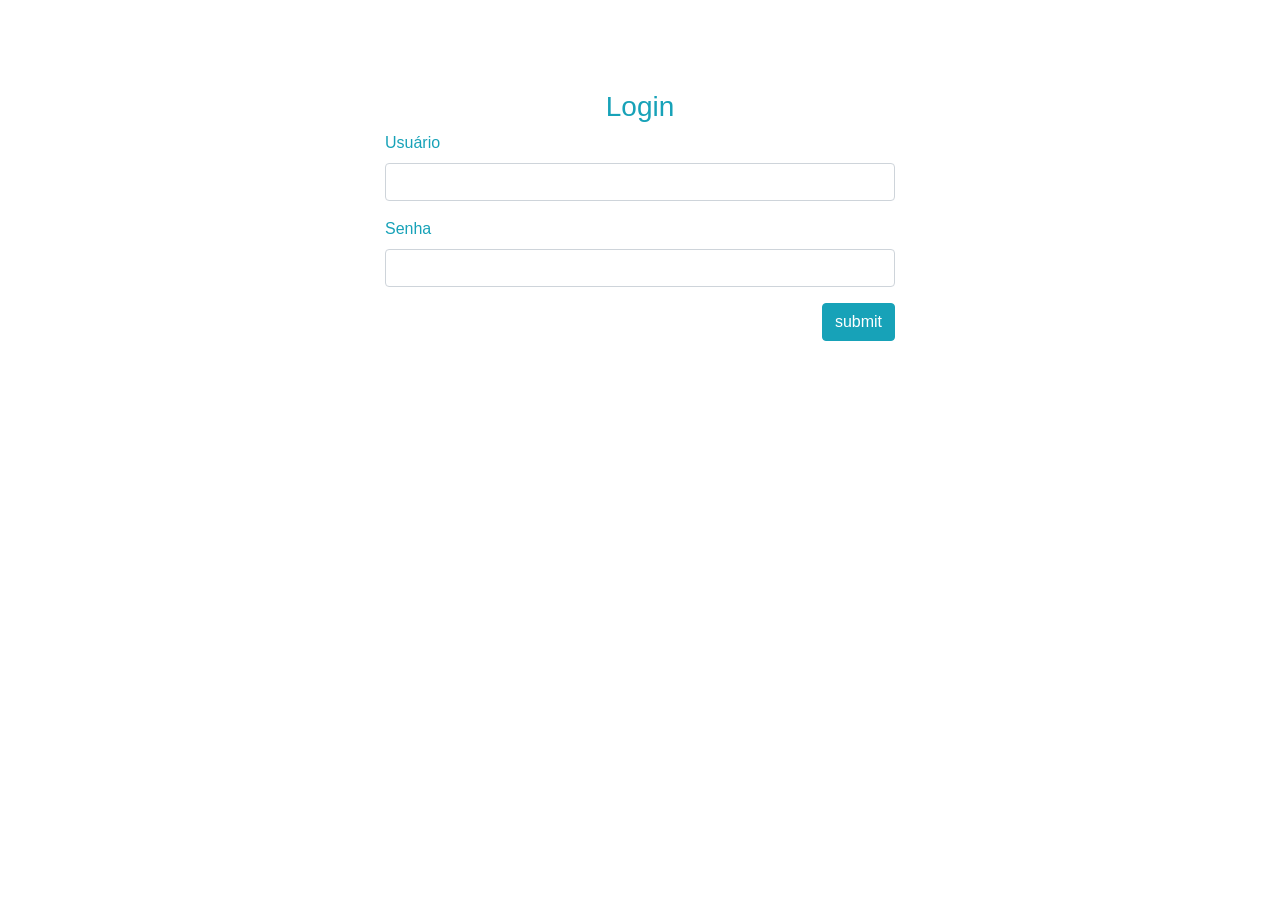
<file: Material de Apoio E3/index.html>
<!DOCTYPE html>
<html lang="en">

<head>
    <meta charset="UTF-8">
    <meta name="viewport" content="width=device-width, initial-scale=1.0">
    <title>Minha aplicação</title>
    <link rel="stylesheet" href="https://maxcdn.bootstrapcdn.com/bootstrap/4.0.0/css/bootstrap.min.css"
        integrity="sha384-Gn5384xqQ1aoWXA+058RXPxPg6fy4IWvTNh0E263XmFcJlSAwiGgFAW/dAiS6JXm" crossorigin="anonymous">
    <script src="login.js"></script>
    <script>
        // Verifica se o usuário já esta logado e se negativo, redireciona para tela de login        
        if (!usuarioCorrente.login) {
            window.location.href = LOGIN_URL;
        }

        function exibeUsuarios() {
            // Popula a tabela com os registros do banco de dados
            let listaUsuarios = '';
            for (i = 0; i < db_usuarios.usuarios.length; i++) {
                let usuario = db_usuarios.usuarios[i];
                listaUsuarios += `<tr><td scope="row">${usuario.nome}</td><td>${usuario.login}</td><td>${usuario.email}</td></tr>`;
            }

            // Substitui as linhas do corpo da tabela
            document.getElementById("table-usuarios").innerHTML = listaUsuarios

        }

        function initPage() {

            // Associa a função de logout ao botão
            document.getElementById('btn_logout').addEventListener('click', logoutUser);

            // Informa o nome do usuário logado
            document.getElementById('nomeUsuario').innerHTML = usuarioCorrente.nome;

            // Lista os usuários 
            exibeUsuarios();
        }

        // Associa ao evento de carga da página a função para verificar se o usuário está logado
        window.addEventListener('load', initPage);
    </script>

</head>

<body>
    <h1>Olá <span id="nomeUsuario">, seja bem-vindo!</span></h1>
    <button id="btn_logout">Efetuar Logout</button>

    <div class="container">
        <div class="row">
            <div class="col-sm-12">
                <table id="grid-usuarios" class="table table-striped">
                    <thead>
                        <tr>
                            <th scope="col">Nome</th>
                            <th scope="col">login</th>
                            <th scope="col">E-mail</th>
                        </tr>
                    </thead>
                    <tbody id="table-usuarios">
                        <tr>
                            <td></td>
                            <td></td>
                            <td></td>
                        </tr>
                    </tbody>
                </table>
            </div>
        </div>
    </div>

    <script src="https://code.jquery.com/jquery-3.2.1.slim.min.js"
        integrity="sha384-KJ3o2DKtIkvYIK3UENzmM7KCkRr/rE9/Qpg6aAZGJwFDMVNA/GpGFF93hXpG5KkN"
        crossorigin="anonymous"></script>
    <script src="https://cdnjs.cloudflare.com/ajax/libs/popper.js/1.12.9/umd/popper.min.js"
        integrity="sha384-ApNbgh9B+Y1QKtv3Rn7W3mgPxhU9K/ScQsAP7hUibX39j7fakFPskvXusvfa0b4Q"
        crossorigin="anonymous"></script>
    <script src="https://maxcdn.bootstrapcdn.com/bootstrap/4.0.0/js/bootstrap.min.js"
        integrity="sha384-JZR6Spejh4U02d8jOt6vLEHfe/JQGiRRSQQxSfFWpi1MquVdAyjUar5+76PVCmYl"
        crossorigin="anonymous"></script>
</body>

</html>
</file>
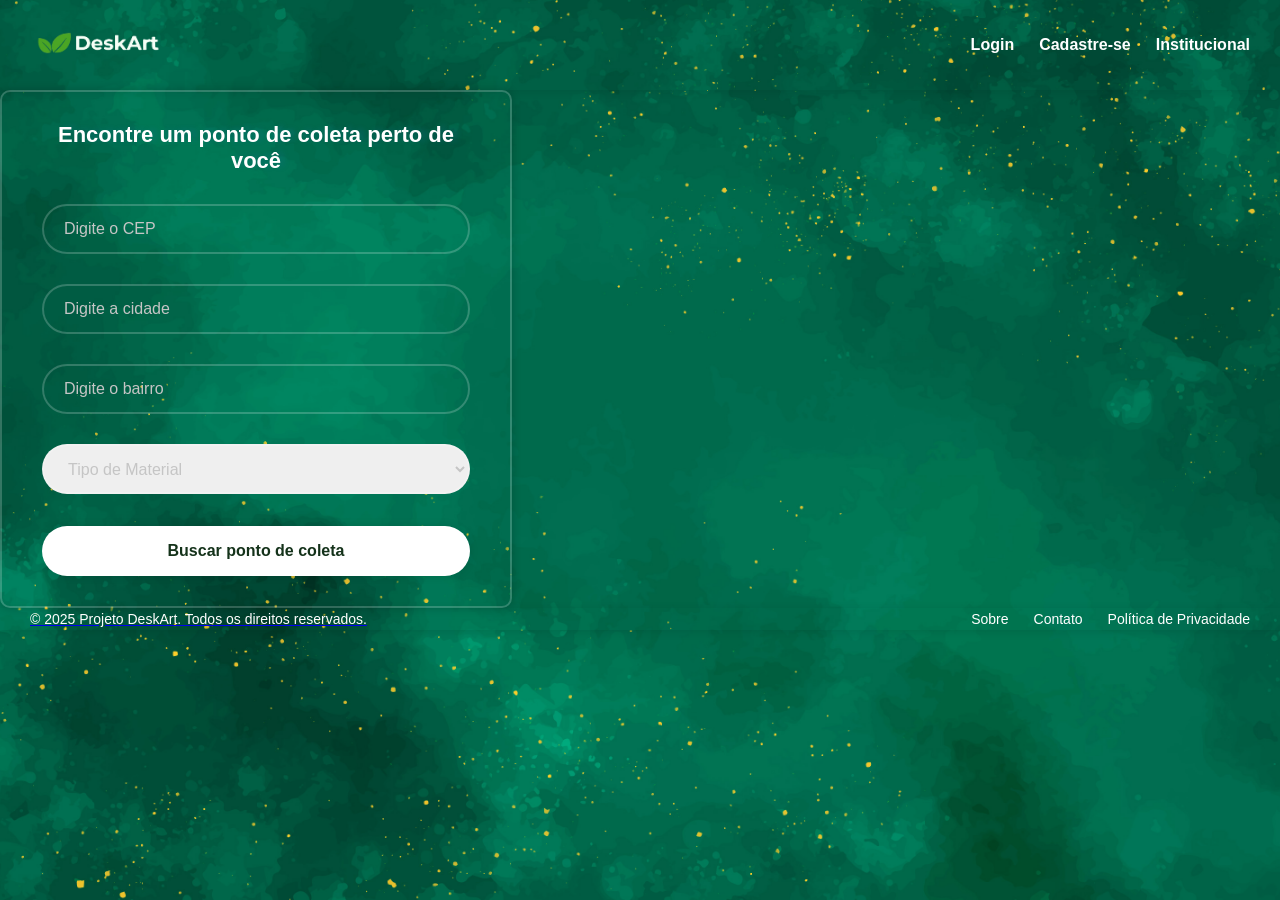
<file: site-exemplo/index.html>
<!DOCTYPE html>
<html lang="pt-br">

<head>
    <meta charset="UTF-8">
    <meta name="viewport" content="width=device-width, initial-scale=1.0">
    <link rel="stylesheet" href="style-index.css">
    <link rel="stylesheet" href="style-nav.css">
    <link rel="stylesheet" href="style-footer.css">
    <title>Página Principal</title>
</head>

<body>
    <header>
        <nav class="navbar">
            <!-- Logomarca clicável -->
            <a href="index.html" class="logo">
                <img src="imagens/logo_sem_fundo.png" alt="Logomarca Projeto DeskArt">
            </a>

            <!-- Links de navegação -->
            <ul class="nav-links">
                <li><a href="login.html">Login</a></li>
                <li><a href="cadastro.html">Cadastre-se</a></li>
                <li><a href="institucional.html">Institucional</a></li>
            </ul>
        </nav>
    </header>

    <main>
        <section class="busca">
            <h2>Encontre um ponto de coleta perto de você</h2>

            <form action="#" method="get">
                <div class="input-cep">
                    <input type="text" id="cep" name="cep" placeholder="Digite o CEP">
                </div>
                <div class="input-cidade">
                    <input type="text" id="cidade" name="cidade" placeholder="Digite a cidade">
                </div>
                <div class="input-bairro">
                    <input type="text" id="bairro" name="bairro" placeholder="Digite o bairro">
                </div>
                <div class="input-material">
                    <select id="material" name="material">
                        <option value="default">Tipo de Material</option>
                        <option value="papel">Papel</option>
                        <option value="plastico">Plástico</option>
                        <option value="vidro">Vidro</option>
                        <option value="metal">Metal</option>
                        <option value="madeira">Madeira</option>
                        <option value="moveis">Móveis</option>
                        <option value="oleo">Óleo de Cozinha</option>
                        <option value="construcao">Resíduos de Construção</option>
                        <option value="eletronico">Eletrônico</option>
                    </select>
                </div>
                <button type="submit" class="buscar"><a href="pagina_em_desenvolvimento.html">Buscar ponto de
                        coleta</button>
            </form>
        </section>

    </main>

    <!-- ================== RODAPÉ ================== -->
    <footer>
        <div class="footerbar">
            <p>© 2025 Projeto DeskArt. Todos os direitos reservados.</p>
            <ul class="footer-links">
                <li><a href="pagina_em_desenvolvimento.html">Sobre</a></li>
                <li><a href="pagina_em_desenvolvimento.html">Contato</a></li>
                <li><a href="pagina_em_desenvolvimento.html">Política de Privacidade</a></li>
            </ul>
        </div>
    </footer>

</body>

</html>
</file>
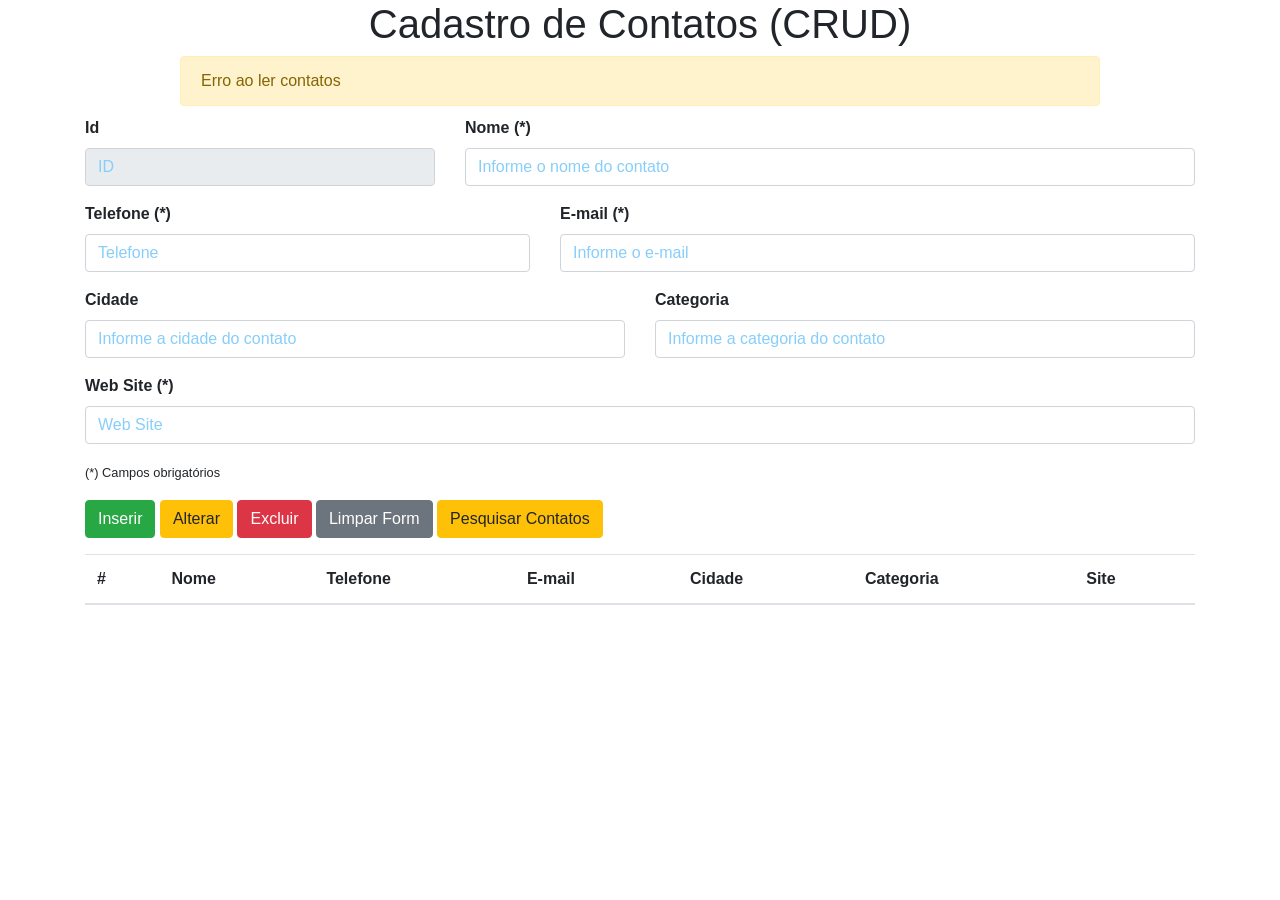
<file: Material de Apoio E3/pgna-cadastro-cliente/index.html>
<!DOCTYPE html>
<html lang="en">

<head>
    <meta charset="UTF-8">
    <meta name="viewport" content="width=device-width, initial-scale=1.0">
    <meta http-equiv="X-UA-Compatible" content="ie=edge">
    <title>Cadastro de Contatos</title>
    <link rel="stylesheet" href="https://stackpath.bootstrapcdn.com/bootstrap/4.1.0/css/bootstrap.min.css">
    <link rel="stylesheet" href="style.css">
</head>

<body onload="init()">
    <h1>Cadastro de Contatos (CRUD)</h1>

    <div class="container">
        <div class="row">
            <div id="msg" class="col-sm-10 offset-sm-1 ">
                <!--<div class="alert alert-warning">Contato não encontrado.</div>-->
            </div>
        </div>

        <form id="form-contato">
            <div class="form-group row">
                <div class="col-sm-4">
                    <label for="inputId">Id</label>
                    <input type="text" class="form-control" id="inputId" placeholder="ID" disabled>
                </div>
                <div class="col-sm-8">
                    <label for="inputNome">Nome (*)</label>
                    <input type="text" class="form-control" id="inputNome" required placeholder="Informe o nome do contato">
                </div>
            </div>
            <div class="form-group row">
                <div class="col-sm-5">
                    <label for="inputTelefone">Telefone (*)</label>
                    <input type="text" class="form-control" id="inputTelefone" required placeholder="Telefone">
                </div>
                <div class="col-sm-7">
                    <label for="inputEmail">E-mail (*)</label>
                    <input type="email" class="form-control" id="inputEmail" required placeholder="Informe o e-mail">
                </div>
            </div>
            <div class="form-group row">
                <div class="col-sm-6">
                    <label for="inputCidade">Cidade</label>
                    <input type="text" class="form-control" id="inputCidade" placeholder="Informe a cidade do contato" >
                </div>
                <div class="col-sm-6">
                    <label for="inputCategoria">Categoria</label>
                    <input type="text" class="form-control" id="inputCategoria" required placeholder="Informe a categoria do contato">
                </div>
            </div>
            <div class="form-group row">    
                <div class="col-sm-12">
                    <label for="inputSite">Web Site (*)</label>
                    <input type="text" class="form-control" id="inputSite" required placeholder="Web Site">
                </div>
            </div>
            <div class="form-group row">
                <div class="col-sm-4">
                    <small>(*) Campos obrigatórios</small>
                </div>
            </div>
            <div class="form-group row">
                <div class="col-sm-12">
                    <input type="button" class="btn btn-success" id="btnInsert" value="Inserir">
                    <input type="button" class="btn btn-warning" id="btnUpdate" value="Alterar">
                    <input type="button" class="btn btn-danger" id="btnDelete" value="Excluir">
                    <input type="button" class="btn btn-secondary" id="btnClear" value="Limpar Form">
                    <a href="lista_contatos.html"><input type="button" class="btn btn-warning" id="btnClear" value="Pesquisar Contatos"></a>
                </div>
            </div>
        </form>

        <div class="row">
            <div class="col-sm-12">
                <table id="grid-contatos" class="table table-striped">
                    <thead>
                        <tr>
                            <th scope="col">#</th>
                            <th scope="col">Nome</th>
                            <th scope="col">Telefone</th>
                            <th scope="col">E-mail</th>
                            <th scope="col">Cidade</th>
                            <th scope="col">Categoria</th>
                            <th scope="col">Site</th>
                        </tr>
                    </thead>
                    <tbody id="table-contatos">
                        <tr>
                            <td scope="row">1</td>
                            <td></td>
                            <td></td>
                            <td></td>
                            <td></td>
                            <td></td>
                            <td></td>
                        </tr>
                    </tbody>
                </table>
            </div>
        </div>
    </div>

    <script src="app.js"></script>
    <script>
        function exibeContatos() {
            tableContatos = document.getElementById("table-contatos");

            // Remove todas as linhas do corpo da tabela
            tableContatos.innerHTML = "";

            readContato (dados => {
                // Popula a tabela com os registros do banco de dados
                for (i = 0; i < dados.length; i++) {
                    let contato = dados[i];    
                    tableContatos.innerHTML += `<tr><td scope="row">${contato.id}</td>
                                                    <td>${contato.nome}</td>
                                                    <td>${contato.telefone}</td>
                                                    <td>${contato.email}</td>
                                                    <td>${contato.cidade}</td>
                                                    <td>${contato.categoria}</td>
                                                    <td>${contato.website}</td>
                                                </tr>`;
                }
            })
        }

        function init() {
            // Define uma variável para o formulário de contato
            formContato = document.getElementById("form-contato");

            // Adiciona funções para tratar os eventos 
            btnInsert = document.getElementById("btnInsert");
            btnInsert.addEventListener ('click', function () {
                // Verifica se o formulário está preenchido corretamente
                if (!formContato.checkValidity()) {
                    displayMessage("Preencha o formulário corretamente.");
                    return;
                }

                // Obtem os valores dos campos do formulário
                let campoNome = document.getElementById ('inputNome').value;
                let campoTelefone = document.getElementById ('inputTelefone').value;
                let campoEmail = document.getElementById ('inputEmail').value;
                let campoCidade = document.getElementById ('inputCidade').value;
                let campoCategoria = document.getElementById ('inputCategoria').value;
                let campoSite = document.getElementById ('inputSite').value;

                // Cria um objeto com os dados do contato
                let contato = { nome: campoNome, 
                    telefone: campoTelefone, 
                    email: campoEmail, 
                    cidade: campoCidade, 
                    categoria: campoCategoria,
                    website: campoSite };

                // Cria o contato no banco de dados
                createContato(contato, exibeContatos);

                // Limpa o formulario
                formContato.reset()
            });

            // Trata o click do botão Alterar
            btnUpdate = document.getElementById("btnUpdate");
            btnUpdate.addEventListener ('click', function () {
                // Obtem os valores dos campos do formulário
                let campoId = document.getElementById("inputId").value;
                if (campoId == "") {
                    displayMessage("Selecione antes um contato para ser alterado.");
                    return;
                }

                // Obtem os valores dos campos do formulário
                let campoNome = document.getElementById('inputNome').value;
                let campoTelefone = document.getElementById('inputTelefone').value;
                let campoEmail = document.getElementById('inputEmail').value;
                let campoCidade = document.getElementById('inputCidade').value;
                let campoCategoria = document.getElementById('inputCategoria').value;
                let campoSite = document.getElementById('inputSite').value;
                
                // Cria um objeto com os dados do contato
                let contato = { nome: campoNome, 
                    telefone: campoTelefone, 
                    email: campoEmail, 
                    cidade: campoCidade, 
                    categoria: campoCategoria,
                    website: campoSite };

                // Altera o contato no banco de dados
                updateContato(parseInt(campoId), contato, exibeContatos);

                // Limpa o formulario
                formContato.reset()
            });

            // Trata o click do botão Excluir
            btnDelete = document.getElementById('btnDelete');
            btnDelete.addEventListener ('click', function () {
                let campoId = document.getElementById('inputId').value;
                if (campoId == "") {
                    displayMessage("Selecione um contato a ser excluído.");
                    return;
                }

                // Exclui o contato no banco de dados
                deleteContato(parseInt(campoId), exibeContatos);

                // Limpa o formulario
                formContato.reset()
            });

            // Trata o click do botão Listar Contatos
            btnClear = document.getElementById('btnClear');
            btnClear.addEventListener ('click', function () {                
                formContato.reset()
            });

            // Oculta a mensagem de aviso após alguns 5 segundos
            msg = document.getElementById('msg');
            msg.addEventListener ("DOMSubtreeModified", function (e) {
                if (e.target.innerHTML == "") return;
                setTimeout (function () {
                    alert = msg.getElementsByClassName("alert");
                    alert[0].remove();
                }, 5000);
            })

            // Preenche o formulário quando o usuario clicar em uma linha da tabela 
            gridContatos = document.getElementById("grid-contatos");
            gridContatos.addEventListener('click', function (e) {
                if (e.target.tagName == "TD") { 

                    // Obtem as colunas da linha selecionada na tabela
                    let linhaContato = e.target.parentNode;
                    colunas = linhaContato.querySelectorAll("td");
                    
                    // Preenche os campos do formulário com os dados da linha selecionada na tabela
                    document.getElementById ('inputId').value = colunas[0].innerText;
                    document.getElementById ('inputNome').value = colunas[1].innerText;
                    document.getElementById ('inputTelefone').value = colunas[2].innerText;
                    document.getElementById ('inputEmail').value = colunas[3].innerText;
                    document.getElementById ('inputCidade').value = colunas[4].innerText;
                    document.getElementById ('inputCategoria').value = colunas[5].innerText;
                    document.getElementById ('inputSite').value = colunas[6].innerText;
                }
            });

            exibeContatos();
        }
    </script>
</body>

</html>
</file>
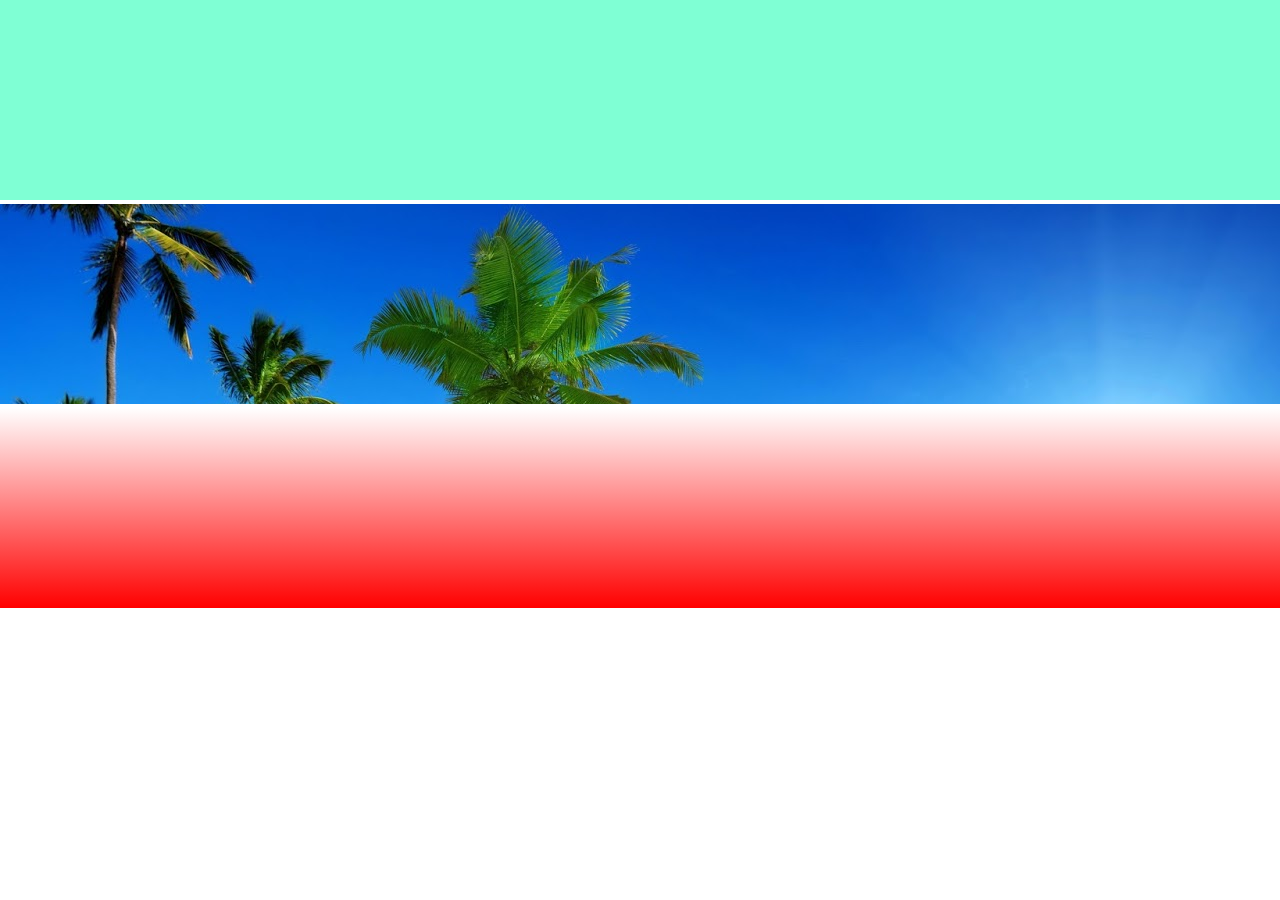
<file: Estudando HTML-CSS/html-padrão.html>
<!DOCTYPE html>
<html lang="en">
<head>
    <meta charset="UTF-8">
    <meta name="viewport" content="width=device-width, initial-scale=1.0">
    <title>Document</title>
    <link rel="stylesheet" href="css-padrão.css">
</head>


<body>
<div id="d1"></div>
<div id="d2"></div>    
<div id="d3"></div>

</body>
</html>
</file>
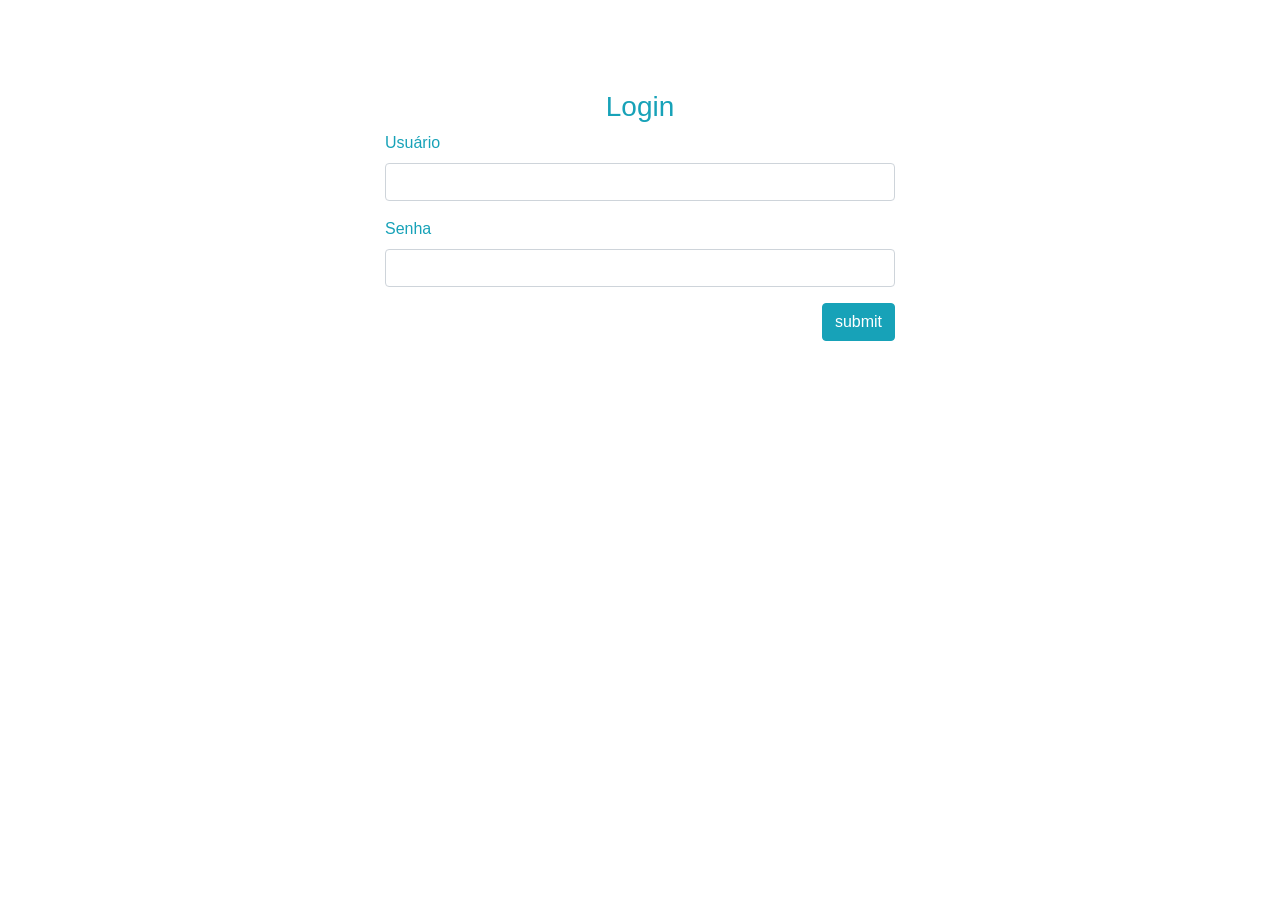
<file: Material de Apoio E3/login.html>
<!DOCTYPE html>
<html lang="en">

<head>
    <meta charset="UTF-8">
    <meta name="viewport" content="width=device-width, initial-scale=1.0">
    <title>Login</title>
    <link rel="stylesheet" href="https://maxcdn.bootstrapcdn.com/bootstrap/4.0.0/css/bootstrap.min.css"
        integrity="sha384-Gn5384xqQ1aoWXA+058RXPxPg6fy4IWvTNh0E263XmFcJlSAwiGgFAW/dAiS6JXm" crossorigin="anonymous">
</head>

<body>
    <div id="login">
        <h3 class="text-center text-white pt-5">Novo Usuário</h3>
        <div class="container">
            <div id="login-row" class="row justify-content-center align-items-center">
                <div id="login-column" class="col-md-6">
                    <div id="login-box" class="col-md-12">
                        <form id="login-form" class="form" method="post" onsubmit="loginUser (this)">
                            <h3 class="text-center text-info">Login</h3>
                            <div class="form-group">
                                <label for="username" class="text-info">Usuário</label><br>
                                <input type="text" name="username" id="username" class="form-control">
                            </div>
                            <div class="form-group">
                                <label for="password" class="text-info">Senha</label><br>
                                <input type="text" name="password" id="password" class="form-control">
                            </div>
                            <div class="form-group text-right">
                                <input type="submit" name="submit" class="btn btn-info btn-md" value="submit">
</file>
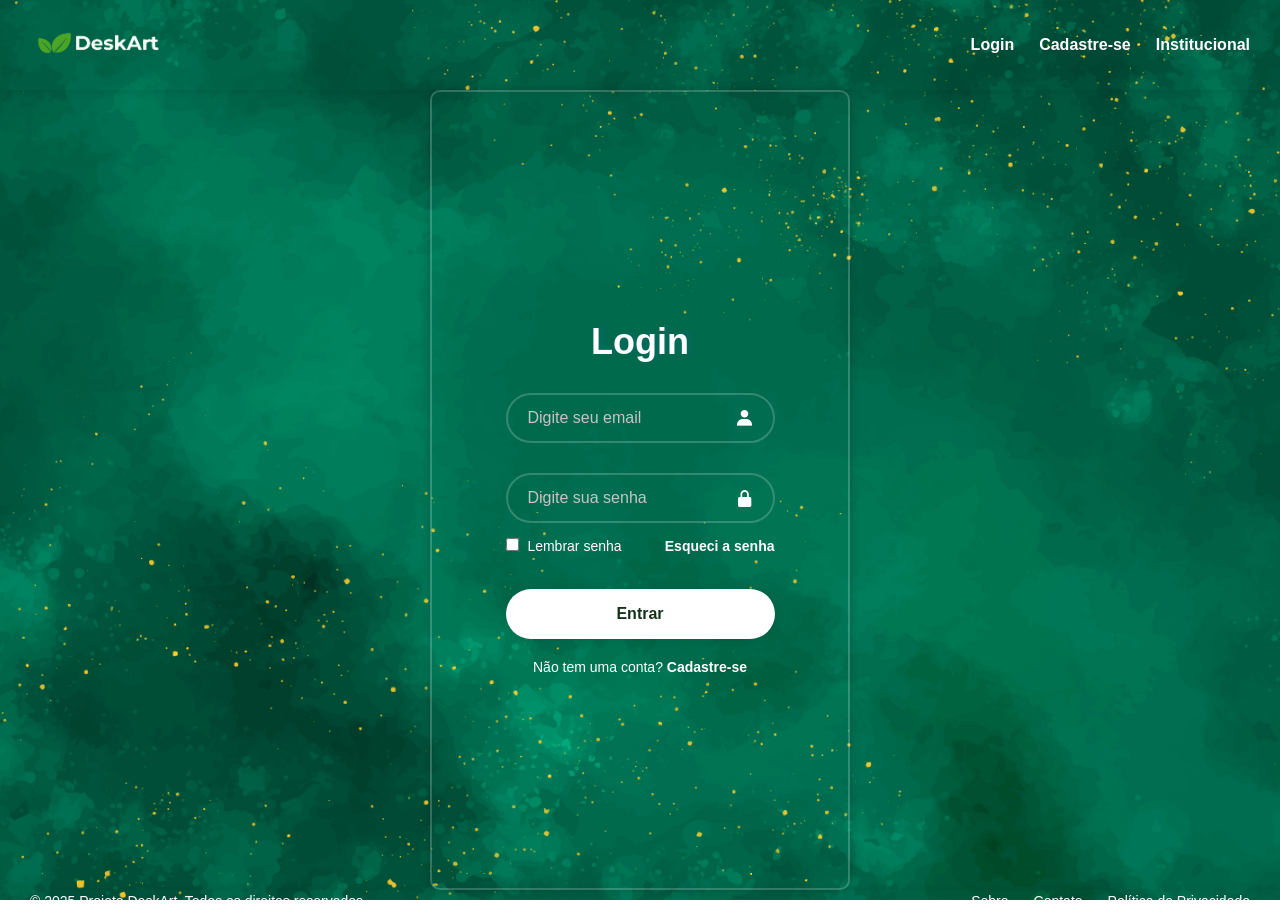
<file: site-exemplo/login.html>
<!DOCTYPE html>
<html lang="pt-br">

<head>
    <meta charset="UTF-8">
    <meta name="viewport" content="width=device-width, initial-scale=1.0">
    <link href='https://unpkg.com/boxicons@2.1.4/css/boxicons.min.css' rel='stylesheet'>
    <link rel="stylesheet" href="style-login.css">
    <link rel="stylesheet" href="style-nav.css">
    <link rel="stylesheet" href="style-footer.css">
    <title>Página de Login</title>
</head>

<body>
    <header>
        <nav class="navbar">
            <!-- Logomarca clicável -->
            <a href="index.html" class="logo">
                <img src="imagens/logo_sem_fundo.png" alt="Logomarca Projeto DeskArt">
            </a>

            <!-- Links de navegação -->
            <ul class="nav-links">
                <li><a href="login.html">Login</a></li>
                <li><a href="cadastro.html">Cadastre-se</a></li>
                <li><a href="institucional.html">Institucional</a></li>
            </ul>
        </nav>
    </header>

    <main class="container">
        <form>
            <h1>Login</h1>
            <div class="input-box">
                <input type="email" placeholder="Digite seu email">
                <i class="bx bxs-user"></i>
            </div>
            <div class="input-password">
                <input type="password" placeholder="Digite sua senha">
                <i class="bx bxs-lock-alt"></i>
            </div>
            <div class="remember-forgot">
                <label>
                    <input type="checkbox">
                    Lembrar senha
                </label>
                <a href="redefinicao_senha.html">Esqueci a senha</a>
            </div>
            <button type="submit" class="login">Entrar</button>
            <div class="register-link">
                <p>Não tem uma conta? <a href="#">Cadastre-se</a></p>
            </div>
        </form>
    </main>

    <footer>
        <div class="footerbar">
            <p>© 2025 Projeto DeskArt. Todos os direitos reservados.</p>
            <ul class="footer-links">
                <li><a href="pagina_em_desenvolvimento.html">Sobre</a></li>
                <li><a href="pagina_em_desenvolvimento.html">Contato</a></li>
                <li><a href="pagina_em_desenvolvimento.html">Política de Privacidade</a></li>
            </ul>
        </div>
    </footer>

</body>

</html>
</file>
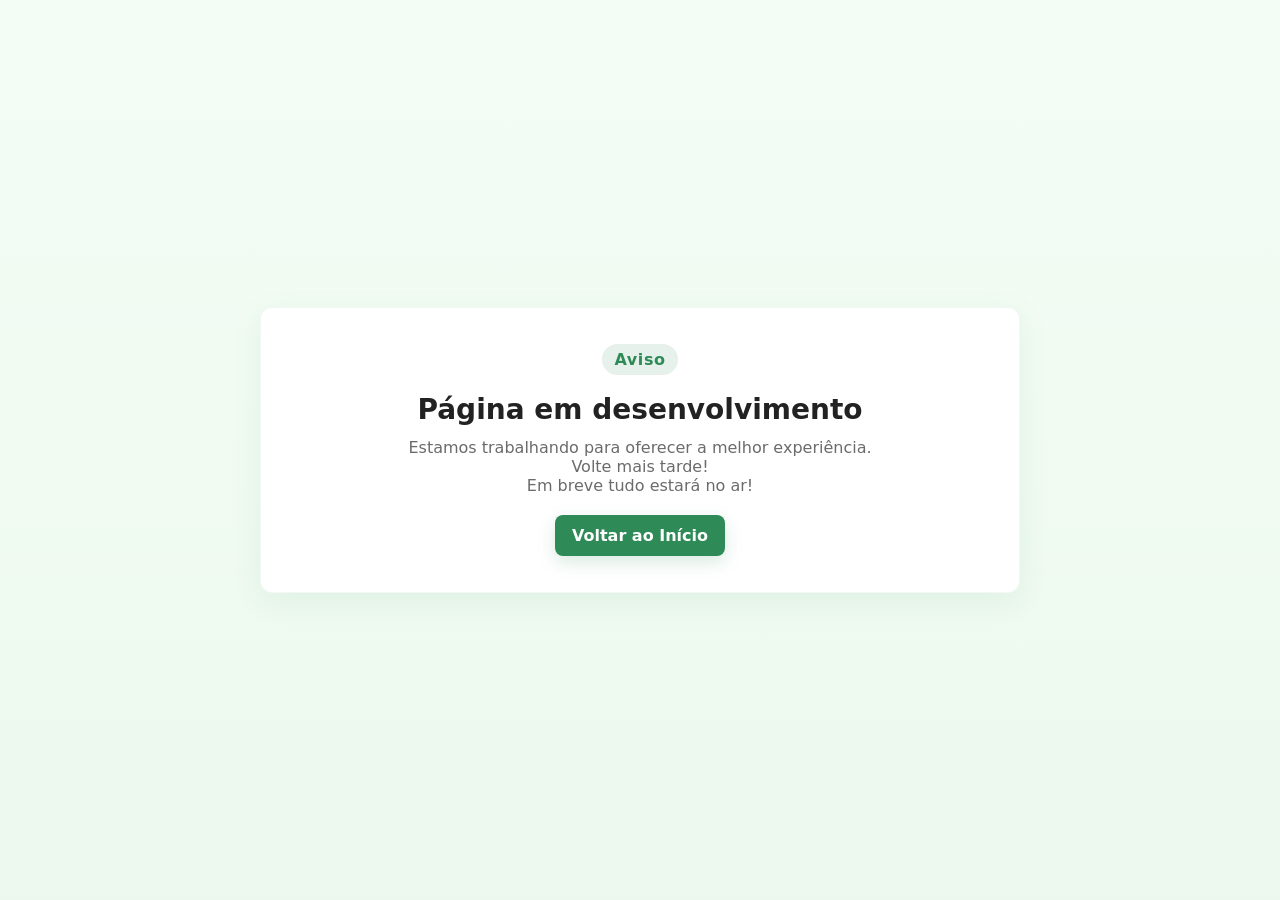
<file: site-exemplo/pagina_em_desenvolvimento.html>
<!DOCTYPE html>
<html lang="pt-BR">
<head>
  <meta charset="utf-8" />
  <meta name="viewport" content="width=device-width,initial-scale=1" />
  <title>Página em desenvolvimento</title>
  <link rel="stylesheet" href="style-pg-desenv.css">  
</head>
<body>
  <main class="card" role="main" aria-labelledby="title">
    <span class="badge">Aviso</span>
    <h1 id="title">Página em desenvolvimento</h1>
    <p class="lead">Estamos trabalhando para oferecer a melhor experiência. <br>Volte mais tarde!<br>Em breve tudo estará no ar!</p>

    <div class="actions">
      <!-- ajuste os hrefs conforme sua estrutura de arquivos -->
      <a class="btn btn--primary" href="index.html">Voltar ao Início</a>
    </div>
  </main>
</body>
</html>
</file>
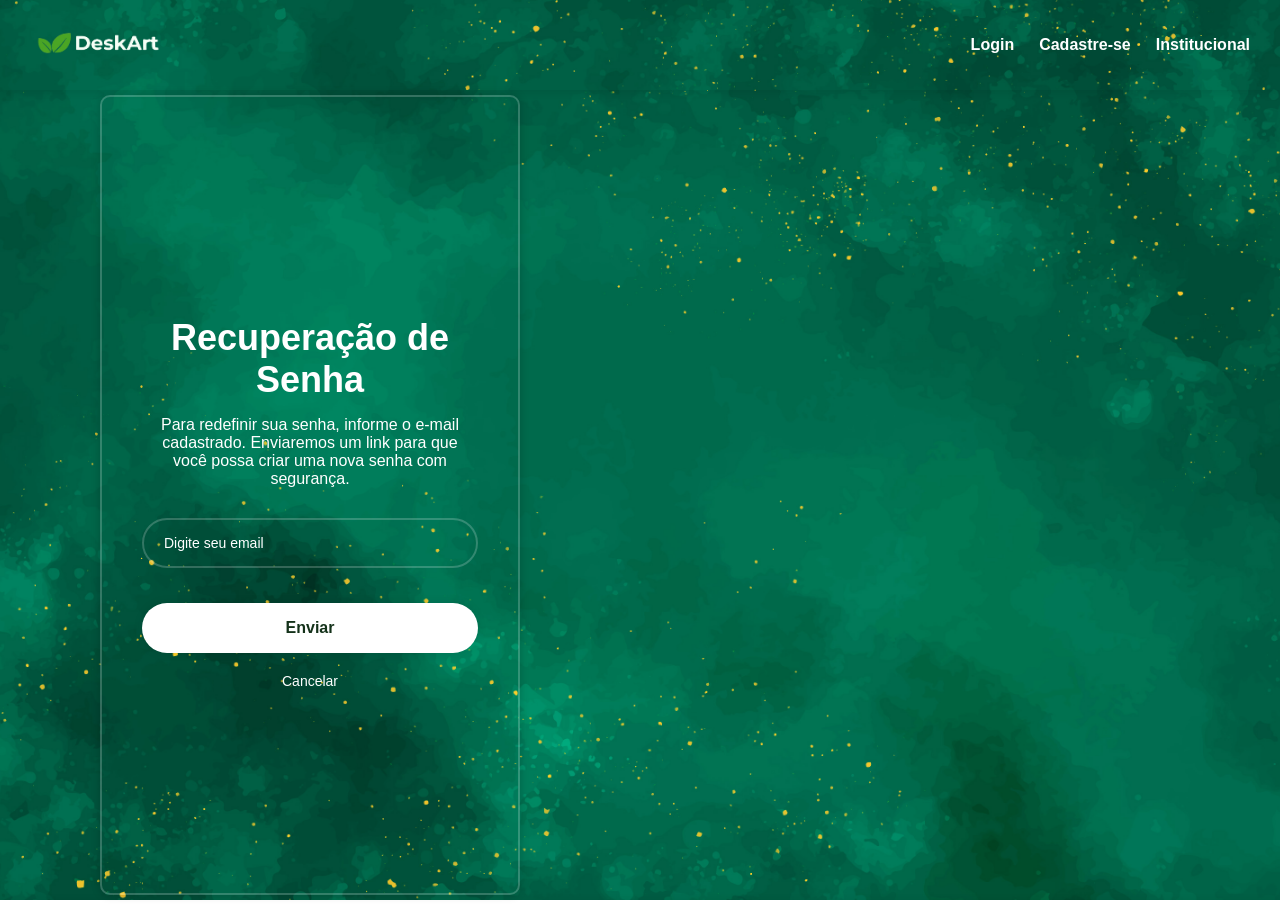
<file: site-exemplo/redefinicao_senha.html>
<!DOCTYPE html>
<html lang="pt-br">

<head>
    <meta charset="UTF-8">
    <meta name="viewport" content="width=device-width, initial-scale=1.0">
    <link rel="stylesheet" href="style-redef-senha.css">
    <link rel="stylesheet" href="style-nav.css">
    <link rel="stylesheet" href="style-footer.css">
    <title>Recuperação de Senha</title>
</head>

<body>
    <header>
        <nav class="navbar">
            <!-- Logomarca clicável -->
            <a href="index.html" class="logo">
                <img src="imagens/logo_sem_fundo.png" alt="Logomarca Projeto DeskArt">
            </a>

            <!-- Links de navegação -->
            <ul class="nav-links">
                <li><a href="login.html">Login</a></li>
                <li><a href="cadastro.html">Cadastre-se</a></li>
                <li><a href="institucional.html">Institucional</a></li>
            </ul>
        </nav>
    </header>
   
    <main class="container">
        <form>
            <h1>Recuperação de Senha</h1>
            <p>Para redefinir sua senha, informe o e-mail cadastrado. Enviaremos um link para que você possa criar uma
                nova senha com segurança.</p>
            <div class="inputbox">
                <input type="email" placeholder="Digite seu email">
            </div>
            <button type="submit" class="enviar">Enviar</button>
            <div class="cancel">
                <a href="index.html">Cancelar</a>
            </div>
        </form>
    </main>

    <footer>
        <div class="footerbar">
            <p>© 2025 Projeto DeskArt. Todos os direitos reservados.</p>
            <ul class="footer-links">
                <li><a href="pagina_em_desenvolvimento.html">Sobre</a></li>
                <li><a href="pagina_em_desenvolvimento.html">Contato</a></li>
                <li><a href="pagina_em_desenvolvimento.html">Política de Privacidade</a></li>
            </ul>
        </div>
    </footer>
</body>

</html>
</file>
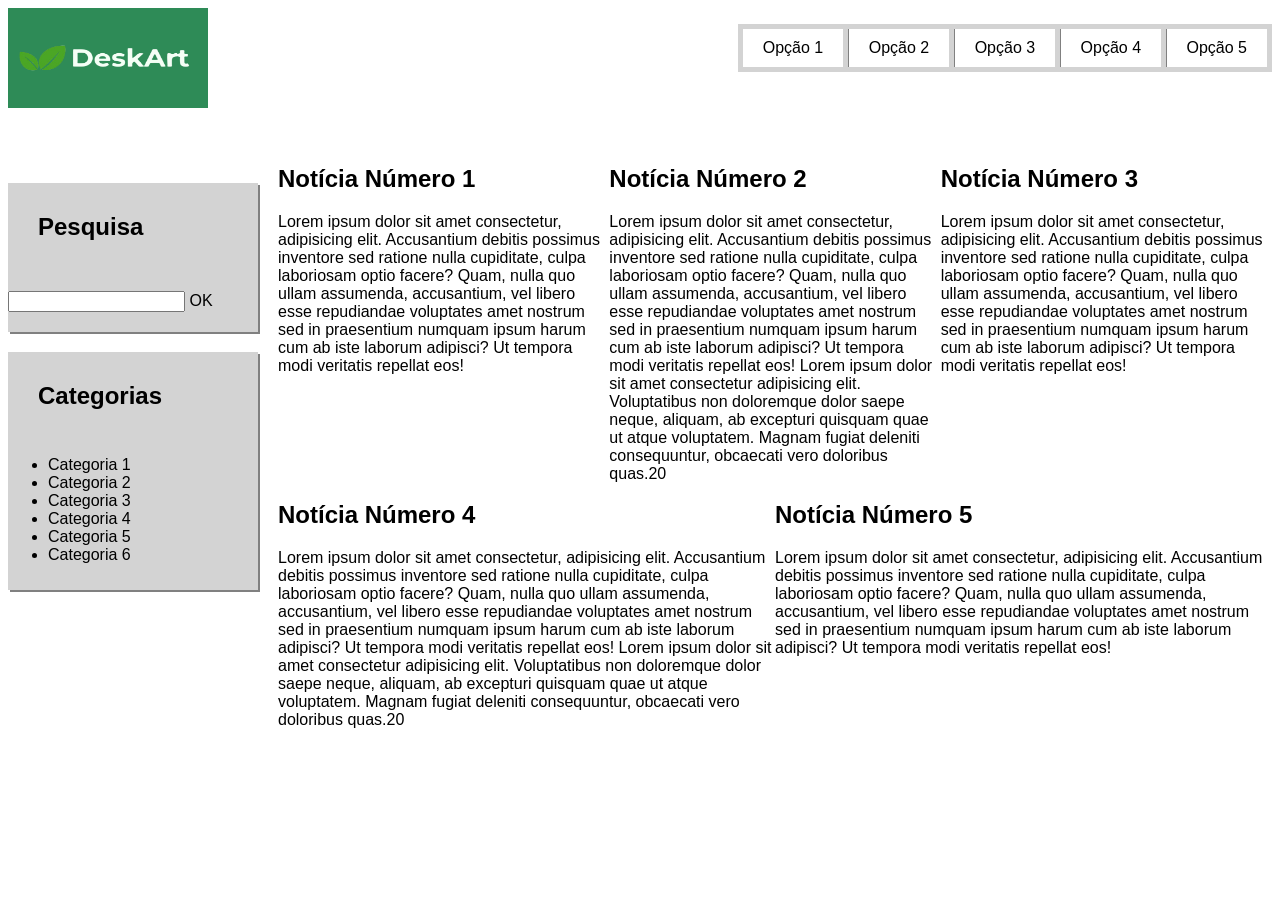
<file: Estudando HTML-CSS/CSS-Grid+Flex/index-grid-flex.html>
<!DOCTYPE html>
<html lang="en">

<head>
    <meta charset="UTF-8">
    <meta name="viewport" content="width=device-width, initial-scale=1.0">
    <link rel="stylesheet" href="style-grid-flex.css">
    <title>Document</title>
</head>

<body>
    <div class="wrapper">
        <header>
            <img src="logo_sem_fundo.png" alt="" class="logo">
            <nav class="menu-principal">
                <ul>
                    <li>Opção 1</li>
                    <li>Opção 2</li>
                    <li>Opção 3</li>
                    <li>Opção 4</li>
                    <li>Opção 5</li>
                </ul>
            </nav>
        </header>

        <aside>

            <div class="box-lateral">
                <h2>Pesquisa</h2>
                <input type="text">
                <buttom>OK</buttom>
            </div>
            <div class="box-lateral">
                <h2>Categorias</h2>
                <ul>
                    <li>Categoria 1</li>
                    <li>Categoria 2</li>
                    <li>Categoria 3</li>
                    <li>Categoria 4</li>
                    <li>Categoria 5</li>
                    <li>Categoria 6</li>
                </ul>
            </div>
        </aside>

        <div class="content">
            <div class="box-noticia">
                <h2>Notícia Número 1</h2>
                <p>Lorem ipsum dolor sit amet consectetur, adipisicing elit. Accusantium debitis possimus inventore sed
                    ratione nulla cupiditate, culpa laboriosam optio facere? Quam, nulla quo ullam assumenda,
                    accusantium, vel libero esse repudiandae voluptates amet nostrum sed in praesentium numquam ipsum
                    harum cum ab iste laborum adipisci? Ut tempora modi veritatis repellat eos!</p>
            </div>
            <div class="box-noticia">
                <h2>Notícia Número 2</h2>
                <p>Lorem ipsum dolor sit amet consectetur, adipisicing elit. Accusantium debitis possimus inventore sed
                    ratione nulla cupiditate, culpa laboriosam optio facere? Quam, nulla quo ullam assumenda,
                    accusantium, vel libero esse repudiandae voluptates amet nostrum sed in praesentium numquam ipsum
                    harum cum ab iste laborum adipisci? Ut tempora modi veritatis repellat eos! Lorem ipsum dolor sit
                    amet consectetur adipisicing elit. Voluptatibus non doloremque dolor saepe neque, aliquam, ab
                    excepturi quisquam quae ut atque voluptatem. Magnam fugiat deleniti consequuntur, obcaecati vero
                    doloribus quas.20</p>
            </div>
            <div class="box-noticia">
                <h2>Notícia Número 3</h2>
                <p>Lorem ipsum dolor sit amet consectetur, adipisicing elit. Accusantium debitis possimus inventore sed
                    ratione nulla cupiditate, culpa laboriosam optio facere? Quam, nulla quo ullam assumenda,
                    accusantium, vel libero esse repudiandae voluptates amet nostrum sed in praesentium numquam ipsum
                    harum cum ab iste laborum adipisci? Ut tempora modi veritatis repellat eos!</p>
            </div>
            <div class="box-noticia">
                <h2>Notícia Número 4</h2>
                <p>Lorem ipsum dolor sit amet consectetur, adipisicing elit. Accusantium debitis possimus inventore sed
                    ratione nulla cupiditate, culpa laboriosam optio facere? Quam, nulla quo ullam assumenda,
                    accusantium, vel libero esse repudiandae voluptates amet nostrum sed in praesentium numquam ipsum
                    harum cum ab iste laborum adipisci? Ut tempora modi veritatis repellat eos! Lorem ipsum dolor sit
                    amet consectetur adipisicing elit. Voluptatibus non doloremque dolor saepe neque, aliquam, ab
                    excepturi quisquam quae ut atque voluptatem. Magnam fugiat deleniti consequuntur, obcaecati vero
                    doloribus quas.20</p>
            </div>
            <div class="box-noticia">
                <h2>Notícia Número 5</h2>
                <p>Lorem ipsum dolor sit amet consectetur, adipisicing elit. Accusantium debitis possimus inventore sed
                    ratione nulla cupiditate, culpa laboriosam optio facere? Quam, nulla quo ullam assumenda,
                    accusantium, vel libero esse repudiandae voluptates amet nostrum sed in praesentium numquam ipsum
                    harum cum ab iste laborum adipisci? Ut tempora modi veritatis repellat eos!</p>
            </div>
        </div>
    </div>

</body>

</html>
</file>
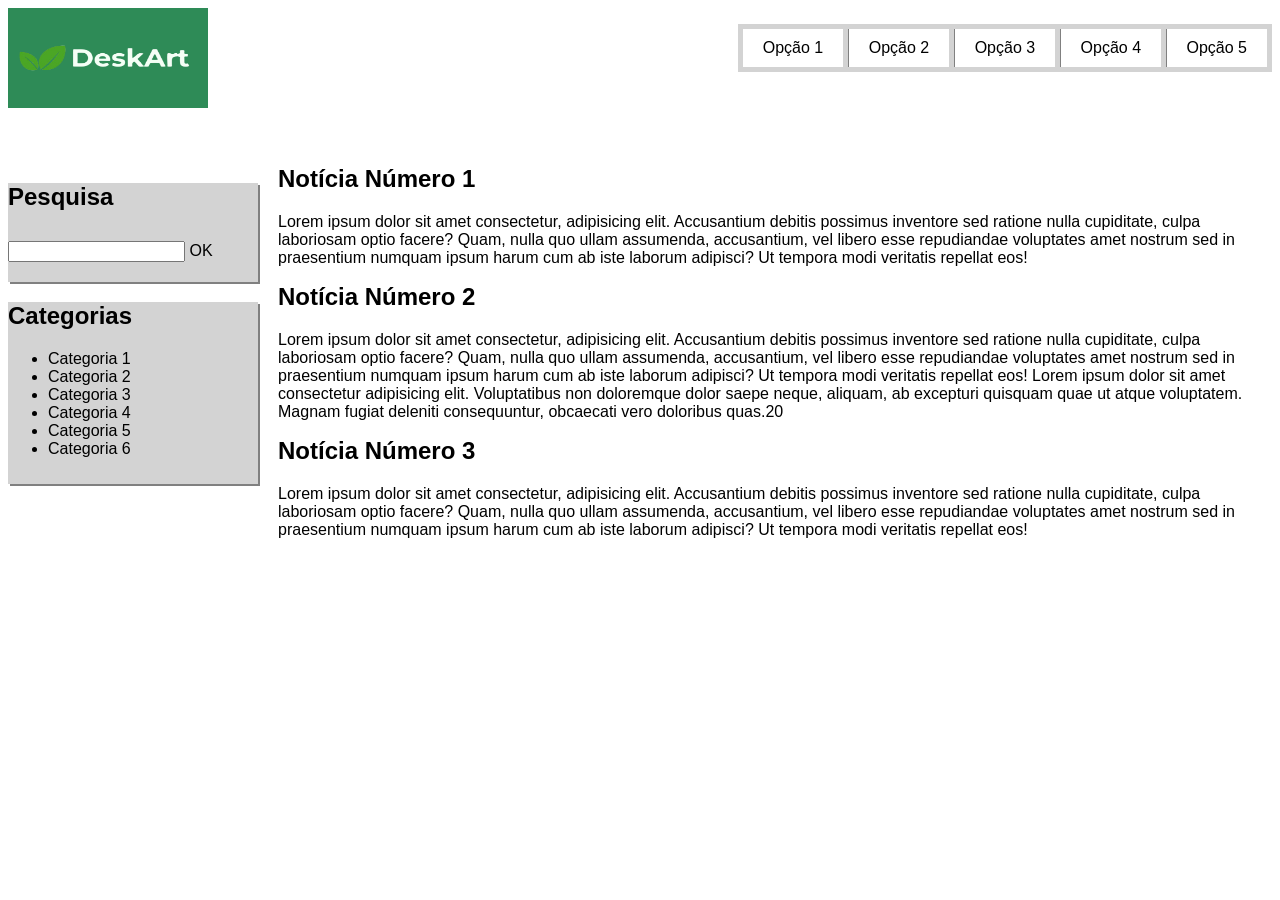
<file: Estudando HTML-CSS/CSS-Grid/index-grid.html>
<!DOCTYPE html>
<html lang="en">

<head>
    <meta charset="UTF-8">
    <meta name="viewport" content="width=device-width, initial-scale=1.0">
    <link rel="stylesheet" href="style-grid.css">
    <title>Document</title>
</head>

<body>
    <div class="wrapper">
        <header>
            <img src="logo_sem_fundo.png" alt="" class="logo">
            <nav class="menu-principal">
                <ul>
                    <li>Opção 1</li>
                    <li>Opção 2</li>
                    <li>Opção 3</li>
                    <li>Opção 4</li>
                    <li>Opção 5</li>
                </ul>
            </nav>
        </header>

        <aside>

            <div class="box-lateral">
                <h2>Pesquisa</h2>
                <input type="text">
                <buttom>OK</buttom>
            </div>
            <div class="box-lateral">
                <h2>Categorias</h2>
                <ul>
                    <li>Categoria 1</li>
                    <li>Categoria 2</li>
                    <li>Categoria 3</li>
                    <li>Categoria 4</li>
                    <li>Categoria 5</li>
                    <li>Categoria 6</li>
                </ul>
            </div>
        </aside>

        <div class="content">
            <div class="box-noticia">
                <h2>Notícia Número 1</h2>
                <p>Lorem ipsum dolor sit amet consectetur, adipisicing elit. Accusantium debitis possimus inventore sed
                    ratione nulla cupiditate, culpa laboriosam optio facere? Quam, nulla quo ullam assumenda,
                    accusantium, vel libero esse repudiandae voluptates amet nostrum sed in praesentium numquam ipsum
                    harum cum ab iste laborum adipisci? Ut tempora modi veritatis repellat eos!</p>
            </div>
            <div class="box-noticia">
                <h2>Notícia Número 2</h2>
                <p>Lorem ipsum dolor sit amet consectetur, adipisicing elit. Accusantium debitis possimus inventore sed
                    ratione nulla cupiditate, culpa laboriosam optio facere? Quam, nulla quo ullam assumenda,
                    accusantium, vel libero esse repudiandae voluptates amet nostrum sed in praesentium numquam ipsum
                    harum cum ab iste laborum adipisci? Ut tempora modi veritatis repellat eos! Lorem ipsum dolor sit
                    amet consectetur adipisicing elit. Voluptatibus non doloremque dolor saepe neque, aliquam, ab
                    excepturi quisquam quae ut atque voluptatem. Magnam fugiat deleniti consequuntur, obcaecati vero
                    doloribus quas.20</p>
            </div>
            <div class="box-noticia">
                <h2>Notícia Número 3</h2>
                <p>Lorem ipsum dolor sit amet consectetur, adipisicing elit. Accusantium debitis possimus inventore sed
                    ratione nulla cupiditate, culpa laboriosam optio facere? Quam, nulla quo ullam assumenda,
                    accusantium, vel libero esse repudiandae voluptates amet nostrum sed in praesentium numquam ipsum
                    harum cum ab iste laborum adipisci? Ut tempora modi veritatis repellat eos!</p>
            </div>
        </div>
    </div>

</body>

</html>
</file>
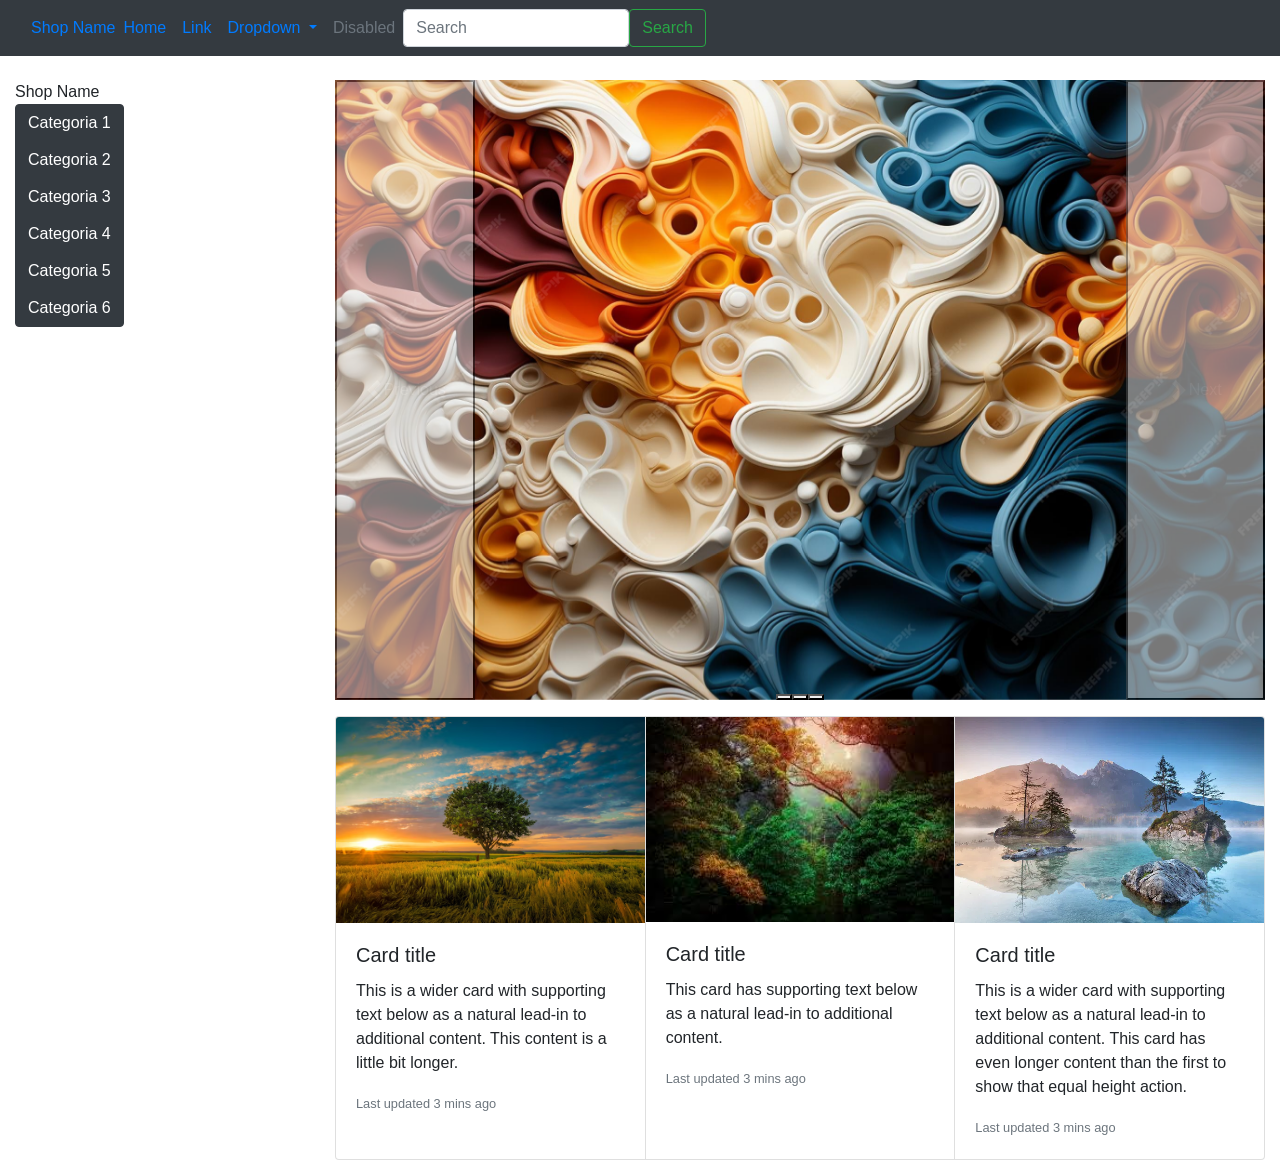
<file: Estudando HTML-CSS/Exercício-Bootstrap-2/index-bootstrap-2.html>
<!DOCTYPE html>
<html lang="en">

<head>
    <meta charset="UTF-8">
    <meta http-equiv="X-UA-Compatible" content="IE=edge">
    <meta name="viewport" content="width=device-width, initial-scale=1.0">
    <title>Desafio Bootstrap</title>
    <link rel="stylesheet" href="https://cdn.jsdelivr.net/npm/bootstrap@4.6.0/dist/css/bootstrap.min.css"
        integrity="sha384-B0vP5xmATw1+K9KRQjQERJvTumQW0nPEzvF6L/Z6nronJ3oUOFUFpCjEUQouq2+l" crossorigin="anonymous">
</head>

<body>

    <nav class="navbar navbar-expand-lg bg-dark md-3">
        <div class="container-fluid">
            <a href="#">Shop Name</a>
            <button class="navbar-toggler" type="button" data-bs-toggle="collapse"
                data-bs-target="#navbarSupportedContent" aria-controls="navbarSupportedContent" aria-expanded="false"
                aria-label="Toggle navigation">
                <span class="navbar-toggler-icon"></span>
            </button>
            <div class="collapse navbar-collapse" id="navbarSupportedContent">
                <ul class="navbar-nav me-auto mb-2 mb-lg-0">
                    <li class="nav-item">
                        <a class="nav-link active" aria-current="page" href="#">Home</a>
                    </li>
                    <li class="nav-item">
                        <a class="nav-link" href="#">Link</a>
                    </li>
                    <li class="nav-item dropdown">
                        <a class="nav-link dropdown-toggle" href="#" role="button" data-bs-toggle="dropdown"
                            aria-expanded="false">
                            Dropdown
                        </a>
                        <ul class="dropdown-menu">
                            <li><a class="dropdown-item" href="#">Action</a></li>
                            <li><a class="dropdown-item" href="#">Another action</a></li>
                            <li>
                                <hr class="dropdown-divider">
                            </li>
                            <li><a class="dropdown-item" href="#">Something else here</a></li>
                        </ul>
                    </li>
                    <li class="nav-item">
                        <a class="nav-link disabled">Disabled</a>
                    </li>
                </ul>
                <form class="d-flex" role="search">
                    <input class="form-control me-2" type="search" placeholder="Search" aria-label="Search">
                    <button class="btn btn-outline-success" type="submit">Search</button>
                </form>
            </div>
        </div>
    </nav>

    <div class="container-fluid"><br>
        <div class="row">
            <div class="col-md-3 md-3"> Shop Name<br>
                <div class="btn-group-vertical" role="group" aria-label="Vertical button group">
                    <button type="button" class="btn btn-dark">Categoria 1</button>
                    <button type="button" class="btn btn-dark">Categoria 2</button>
                    <button type="button" class="btn btn-dark">Categoria 3</button>
                    <button type="button" class="btn btn-dark">Categoria 4</button>
                    <button type="button" class="btn btn-dark">Categoria 5</button>
                    <button type="button" class="btn btn-dark">Categoria 6</button>
                </div>
            </div>
            <div class="col-md-9">
                <div id="carouselExampleIndicators" class="carousel slide mb-3" data-bs-ride="true">
                    <div class="carousel-indicators">
                        <button type="button" data-bs-target="#carouselExampleIndicators" data-bs-slide-to="0"
                            class="active" aria-current="true" aria-label="Slide 1"></button>
                        <button type="button" data-bs-target="#carouselExampleIndicators" data-bs-slide-to="1"
                            aria-label="Slide 2"></button>
                        <button type="button" data-bs-target="#carouselExampleIndicators" data-bs-slide-to="2"
                            aria-label="Slide 3"></button>
                    </div>
                    <div class="carousel-inner">
                        <div class="carousel-item active">
                            <img src="img/carrossel1.jpg" class="d-block w-100" alt="...">
                        </div>
                        <div class="carousel-item">
                            <img src="img/carrossel2.png" class="d-block w-100" alt="...">
                        </div>
                        <div class="carousel-item">
                            <img src="img/praia.jpg" class="d-block w-100" alt="...">
                        </div>
                    </div>
                    <button class="carousel-control-prev" type="button" data-bs-target="#carouselExampleIndicators"
                        data-bs-slide="prev">
                        <span class="carousel-control-prev-icon" aria-hidden="true"></span>
                        <span class="visually-hidden">Previous</span>
                    </button>
                    <button class="carousel-control-next" type="button" data-bs-target="#carouselExampleIndicators"
                        data-bs-slide="next">
                        <span class="carousel-control-next-icon" aria-hidden="true"></span>
                        <span class="visually-hidden">Next</span>
                    </button>
                </div>
                <div class="card-group">
                    <div class="card">
                        <img src="img/card1.jpg" class="card-img-top" alt="...">
                        <div class="card-body">
                            <h5 class="card-title">Card title</h5>
                            <p class="card-text">This is a wider card with supporting text below as a natural lead-in to
                                additional
                                content. This content is a little bit longer.</p>
                            <p class="card-text"><small class="text-muted">Last updated 3 mins ago</small></p>
                        </div>
                    </div>
                    <div class="card">
                        <img src="img/card2.jfif" class="card-img-top" alt="...">
                        <div class="card-body">
                            <h5 class="card-title">Card title</h5>
                            <p class="card-text">This card has supporting text below as a natural lead-in to additional
                                content.</p>
                            <p class="card-text"><small class="text-muted">Last updated 3 mins ago</small></p>
                        </div>
                    </div>
                    <div class="card">
                        <img src="img/card3.webp" class="card-img-top" alt="...">
                        <div class="card-body">
                            <h5 class="card-title">Card title</h5>
                            <p class="card-text">This is a wider card with supporting text below as a natural lead-in to
                                additional
                                content. This card has even longer content than the first to show that equal height
                                action.</p>
                            <p class="card-text"><small class="text-muted">Last updated 3 mins ago</small></p>
                        </div>
                    </div>
                </div>
            </div>
        </div>
    </div>
    <script src="https://cdn.jsdelivr.net/npm/bootstrap@5.2.3/dist/js/bootstrap.bundle.min.js"
        integrity="sha384-kenU1KFdBIe4zVF0s0G1M5b4hcpxyD9F7jL+jjXkk+Q2h455rYXK/7HAuoJl+0I4"
        crossorigin="anonymous"></script>
</body>

</html>
</file>
<file: site-exemplo/style-index.css>
* {
    margin: 0px;
    padding: 0;
    box-sizing: border-box;
    font-family: 'Poppins', sans-serif;
}

body {
    min-height: 80vh;
    background: url(imagens/fundo_login.jpg);
    background-size: cover;
    background-position: center;
    background-attachment: fixed;
    margin: 0;
}

main.busca {
    display: flex;
    justify-content:right;
    align-items: center;
    padding-top: 60px; /* espaço para o header */
    height: calc(100vh - 100px); /* ajusta considerando o header */
}

.busca {
    width: 40%;
    background: linear-gradient(rgba(0, 0, 0, 0.4));
    border: 2px solid rgba(255, 255, 255, 0.2);
    border-radius: 10px;
    color: #fff;
    padding: 30px 40px;
    box-shadow: 0 0 10px rgba(0, 0, 0, 0.2);
}
.busca h2 {
    text-align: center;
    font-size: 22px;
    text-shadow: 5px -1px 5px rgba(28, 110, 164, 0.25);
}
.input-cep {
    position: relative;
    width: 100%;
    height: 50px;
    margin: 30px 0;
}

.input-cep input {
    width: 100%;
    height: 100%;
    background: transparent;
    border: 2px solid rgba(255, 255, 255, 0.2);
    border-radius: 40px;
    outline: none;
    font-size: 16px;
    padding: 20px 45px 20px 20px;
    color: #fff;
    border-bottom: 2px solid rgba(255, 255, 255, 0.2);
}

.input-cep input::placeholder {
    color: #c5c5c5;
}
.input-cidade {
    position: relative;
    width: 100%;
    height: 50px;
    margin: 30px 0;
}

.input-cidade input {
    width: 100%;
    height: 100%;
    background: transparent;
    border: 2px solid rgba(255, 255, 255, 0.2);
    border-radius: 40px;
    outline: none;
    font-size: 16px;
    padding: 20px 45px 20px 20px;
    color: #fff;
    border-bottom: 2px solid rgba(255, 255, 255, 0.2);
}

.input-cidade input::placeholder {
    color: #c5c5c5;
}
.input-bairro {
    position: relative;
    width: 100%;
    height: 50px;
    margin: 30px 0;
}

.input-bairro input {
    width: 100%;
    height: 100%;
    background: transparent;
    border: 2px solid rgba(255, 255, 255, 0.2);
    border-radius: 40px;
    outline: none;
    font-size: 16px;
    padding: 20px 45px 20px 20px;
    color: #fff;
    border-bottom: 2px solid rgba(255, 255, 255, 0.2);
}

.input-bairro input::placeholder {
    color: #c5c5c5;
}
.input-material {
    position: left;
    width: 100%;
    height: 50px;
    margin: 30px 0;
}

.input-material select {
    width: 100%;
    height: 100%;
    float: left;
    background: linear-gradient(rgba(0, 0, 0, 0.4));
    border: 2px solid rgba(255, 255, 255, 0.2);   
    border-radius: 40px;
    font-size: 16px;
    padding: 0px 0px 0px 20px;
    color: #c5c5c5;
}

.buscar {
    width: 100%;
    height: 50px;
    border: none;
    border-radius: 40px;
    background: #fff;
    cursor: pointer;
    color: #14321A;
    font-size: 16px;
    font-weight: 600;
    cursor: pointer;
    box-shadow: 0 0 10px rgba(0, 0, 0, 0.1);
    transition: 0.5s;
    margin-top: 2px;
}
.buscar a {
    text-decoration: none;
    color: #14321A;
}

.buscar:hover {
    background: transparent;
    border: 2px solid rgba(255, 255, 255, 0.2);
    color: #fff;
}

.buscar a:hover {
    text-decoration: underline;
    color: #fff
}
</file>
<file: site-exemplo/style-nav.css>
/* ======== NAVBAR ======== */
.navbar {
    display: flex;
    background: linear-gradient(rgba(0, 0, 0, 0.4));
    align-items: center;
    justify-content: space-between;
    color: #fff;
    padding: 3px 30px;
    box-shadow: 0 2px 10px rgba(0, 0, 0, 0.1);
}

/* ======== LOGO ======== */
.logo img {
    height: 80px;
    /* tamanho da logomarca */
    width: max-content;
    transition: transform 0.3s ease;
}

/* Efeito ao passar o mouse na logo */
.logo img:hover {
    transform: scale(1.05);
}

/* ======== LINKS ======== */
.nav-links {
    list-style: none;
    display: flex;
    gap: 25px;
    margin: 0;
    padding: 0;
}

.nav-links a {
    color: white;
    text-decoration: none;
    font-weight: 600;
    transition: color 0.3s ease;
}

.nav-links a:hover {
    text-decoration: underline;
}

/* ======== RESPONSIVIDADE ======== */
@media (max-width: 600px) {
    .navbar {
        flex-direction: column;
        align-items: flex-start;
        gap: 20px;
    }

    .nav-links {
        flex-direction: column;
        width: 100%;
    }

    .nav-links a {
        display: block;
        width: 100%;
        padding: 8px 0;
    }
}
</file>
<file: site-exemplo/style-footer.css>
.footerbar {
    display:flex;
    background: linear-gradient(rgba(0, 0, 0, 0.4));
    align-items: center;
    justify-content: space-between;
    color: #fff;
    padding: 3px 30px;
    box-shadow: 0 2px 10px rgba(0, 0, 0, 0.1);
}

.footerbar p {
    margin: 0;
    font-size: 14px;
    color: #fff;
}

.footer-links {
    list-style: none;
    display: flex;
    gap: 25px;
    margin: 0;
    padding: 0;
    font-size: 14px;
    
}

.footer-links a {
    color: white;
    text-decoration: none;
    transition: color 0.3s ease;
}

.footer-links a:hover {
    text-decoration: underline;
}


/* ======== RESPONSIVIDADE ======== */
@media (max-width: 600px) {
    .footerbar {
        flex-direction: column;
        align-items: flex-start;
        gap: 20px;
    }

    .footer-links {
        flex-direction: column;
        width: 100%;
    }

    .footer-links a {
        display: block;
        width: 100%;
        padding: 8px 0;
    }
}
</file>
<file: Material de Apoio E3/pgna-cadastro-cliente/style.css>
label {
    font-weight: bolder;
}
::placeholder {
    color: lightskyblue !important;
    opacity: 3;
}
::-webkit-input-placeholder { /* WebKit, Blink, Edge */
    color:  lightskyblue !important;
}
:-moz-placeholder { /* Mozilla Firefox 4 to 18 */
    color:  lightskyblue !important;
    opacity:  3;
 }
 h1 {
     text-align: center;
 }
 #msg {
     height: 60px;
 }
 #grid-contatos tbody {
     cursor: pointer;
 }
</file>
<file: Estudando HTML-CSS/css-padrão.css>
* { margin: 0px; padding: 0px;}
div { height: 200px; border-bottom: 4px solid white;}
#d1 { background-color: aquamarine;}
#d2 { background-image: url(img/praia.jpg);}
#d3 { background-image: linear-gradient(white,red);}
</file>
<file: site-exemplo/style-login.css>
* {
    margin: 0px;
    padding: 0;
    box-sizing: border-box;
    font-family: 'Poppins', sans-serif;
}

body {
    min-height: 100vh;
    background: url(imagens/fundo_login.jpg);
    background-size: cover;
    background-position: center;
    background-attachment: fixed;
    margin: 0;
}

main.container {
  display: flex;
  justify-content: center;
  align-items: center;
  padding-top: 60px; /* espaço para o header */
  height: calc(100vh - 100px); /* ajusta considerando o header */
}

.container {
    width: 420px;
    margin: 0 auto; /* centraliza horizontalmente */
    background: linear-gradient(rgba(0, 0, 0, 0.4));
    border: 2px solid rgba(255, 255, 255, 0.2);
    border-radius: 10px;
    color: #fff;
    padding: 30px 40px;
    box-shadow: 0 0 10px rgba(0, 0, 0, 0.2);
}

.container h1 {
    text-align: center;
    font-size: 36px;
    text-shadow: 5px -1px 5px rgba(28, 110, 164, 0.25);
}

.input-box {
    position: relative;
    width: 100%;
    height: 50px;
    margin: 30px 0;
}

.input-box input {
    width: 100%;
    height: 100%;
    background: transparent;
    border: 2px solid rgba(255, 255, 255, 0.2);
    border-radius: 40px;
    outline: none;
    font-size: 16px;
    padding: 20px 45px 20px 20px;
    color: #fff;
    border-bottom: 2px solid rgba(255, 255, 255, 0.2);
}

.input-box input::placeholder {
    color: #c5c5c5;
}

.input-box i {
    position: absolute;
    right: 20px;
    top: 50%;
    transform: translateY(-50%);
    font-size: 20px;
    color: #fff;
    cursor: pointer;
}

.input-password {
    position: relative;
    width: 100%;
    height: 50px;
    margin: 30px 0;
}

.input-password input {
    width: 100%;
    height: 100%;
    background: transparent;
    border: 2px solid rgba(255, 255, 255, 0.2);
    border-radius: 40px;
    outline: none;
    font-size: 16px;
    padding: 20px 45px 20px 20px;
    color: #fff;
    border-bottom: 2px solid rgba(255, 255, 255, 0.2);
}

.input-password input::placeholder {
    color: #c5c5c5;
}

.input-password i {
    position: absolute;
    right: 20px;
    top: 50%;
    transform: translateY(-50%);
    font-size: 20px;
    color: #fff;
    cursor: pointer;
}

.remember-forgot {
    display: flex;
    justify-content: space-between;
    margin: -15px 0 15px;
    align-items: center;
    font-size: 14px;
}

.remember-forgot label input {
    accent-color: #fff;
    margin-right: 5px;
}

.remember-forgot a {
    color: #fff;
    text-decoration: none;
    font-weight: 600;
}

.remember-forgot a:hover {
    text-decoration: underline;
}

.login {
    width: 100%;
    height: 50px;
    border: none;
    border-radius: 40px;
    background: #fff;
    cursor: pointer;
    color: #14321A;
    font-size: 16px;
    font-weight: 600;
    cursor: pointer;
    box-shadow: 0 0 10px rgba(0, 0, 0, 0.1);
    transition: 0.5s;
    margin-top: 20px;
}

.login:hover {
    background: transparent;
    border: 2px solid rgba(255, 255, 255, 0.2);
    color: #fff;
}

.register-link {
    margin: 20px 0 15px;
    text-align: center;
    font-size: 14px;
}

.register-link a {
    color: #fff;
    text-decoration: none;
    font-weight: 600;
}

.register-link a:hover {
    text-decoration: underline;
}
</file>
<file: site-exemplo/style-pg-desenv.css>
:root {
  --bg: #f4fdf5;
  --card: #ffffff;
  --accent: #2e8b57;
  --muted: #6b6b6b;
}

* {
  box-sizing: border-box;
  margin: 0;
  padding: 0
}

html,
body {
  height: 100%
}

body {
  font-family: system-ui, -apple-system, "Segoe UI", Roboto, "Helvetica Neue", Arial;
  background: linear-gradient(180deg, var(--bg) 0%, #ecf8ee 100%);
  display: flex;
  align-items: center;
  justify-content: center;
  padding: 24px;
  color: #222;
}

.card {
  background: var(--card);
  max-width: 760px;
  width: 100%;
  border-radius: 12px;
  box-shadow: 0 8px 30px rgba(46, 139, 87, 0.08);
  padding: 36px;
  text-align: center;
  border: 1px solid rgba(46, 139, 87, 0.06);
}

.badge {
  display: inline-block;
  background: rgba(46, 139, 87, 0.12);
  color: var(--accent);
  font-weight: 700;
  padding: 6px 12px;
  border-radius: 999px;
  margin-bottom: 18px;
  letter-spacing: 0.6px;
}

h1 {
  font-size: 28px;
  margin-bottom: 12px;
}

p.lead {
  color: var(--muted);
  margin-bottom: 20px;
}

.actions {
  display: flex;
  gap: 12px;
  justify-content: center;
  flex-wrap: wrap;
}

.btn {
  display: inline-block;
  padding: 10px 16px;
  border-radius: 8px;
  text-decoration: none;
  font-weight: 600;
  border: 1px solid transparent;
  cursor: pointer;
}

.btn--primary {
  background: var(--accent);
  color: #fff;
  box-shadow: 0 6px 18px rgba(46, 139, 87, 0.18);
}

.btn--ghost {
  background: transparent;
  color: var(--accent);
  border-color: rgba(46, 139, 87, 0.14);
}

small.note {
  display: block;
  margin-top: 18px;
  color: #888;
}

@media (max-width:480px) {
  .card {
    padding: 24px
  }

  h1 {
    font-size: 22px
  }
}
</file>
<file: site-exemplo/style-redef-senha.css>
* {
    margin: 0;
    padding: 0;
    box-sizing: border-box;
    font-family: 'Poppins', sans-serif;
}

body {
    justify-content: flex-start; /* <-- joga o conteúdo para a esquerda */
    min-height: 100vh;
    background: url(imagens/fundo_login.jpg);
    background-size: cover;
    background-position: center;
    background-attachment: fixed;
}

main.container {
  display: flex;
  justify-content: center;
  align-items: center;
  margin: 5px 100px;
  padding-top: 60px; /* espaço para o header */
  height: calc(100vh - 100px); /* ajusta considerando o header */
}

.container {
    width: 420px;
    background: linear-gradient(rgba(0, 0, 0, 0.4));
    border: 2px solid rgba(255, 255, 255, 0.2);
    border-radius: 10px;
    color: #fff;
    padding: 30px 40px;
    box-shadow: 0 0 10px rgba(0, 0, 0, 0.2);
}

.container h1 {
    text-align: center;
    font-size: 36px;
}
  
.container p {
    text-align: center;
    font-size: 16px;
    color: #fff;
    padding: 15px;
}

.inputbox {
    position: relative;
    width: 100%;
    height: 50px;
    margin: 15px 0;
}

.inputbox input {
    width: 100%;
    height: 100%;
    background: transparent;
    border: 2px solid rgba(255, 255, 255, 0.2);
    border-radius: 40px;
    outline: none;
    font-size: 16px;
    padding: 20px 45px 20px 20px;
    color: #fff;
    border-bottom: 2px solid rgba(255, 255, 255, 0.2);
}

.inputbox input::placeholder {
    color: #fff;
    font-size: 14px;
}

.enviar {
    width: 100%;
    height: 50px;
    border: none;
    border-radius: 40px;
    background: #fff;
    color: #14321A;
    font-size: 16px;
    font-weight: 600;
    cursor: pointer;
    box-shadow: 0 0 10px rgba(0, 0, 0, 0.1);
    transition: 0.5s;
    margin-top: 20px;
}

.enviar:hover {
    background: transparent;
    border: 2px solid rgba(255, 255, 255, 0.2);
    color: #fff;
}

.cancel {
    margin: 20px 0 15px;
    text-align: center;
    font-size: 14px;
}

.cancel a {
    color: #fff;
    text-decoration: none;
    font-weight: 500;
}

.cancel a:hover {
    text-decoration: underline;
}
</file>
<file: Estudando HTML-CSS/CSS-Grid+Flex/style-grid-flex.css>
body {
    font-family: Arial, Helvetica, sans-serif;
}

.wrapper {
    display: grid;
    grid-template-columns: 1fr;
    grid-auto-rows: auto;
    grid-template-areas: "cabecalho"
        "conteudo"
        "periferico"
        "rodape";
    grid-gap: 5px 20px;
}

header {
    grid-area: cabecalho;
}

.logo {
    display: block;
    margin: 0 auto;
    background-color: seagreen;
    max-block-size: 100px;
}

.content {
    grid-area: conteudo;

}

.menu-principal {
    display: block;
}

.menu-principal>ul {
    list-style: none;
    padding: 5px;
    background-color: lightgray;

}

.menu-principal>ul>li {
    display: block;
    padding: 10px;
    background-color: #fff;
    border-bottom: 1px solid gray;
    text-align: center;
}

.menu-principal>ul>li:hover {
    background-color: blue;
    cursor: pointer;
    color: white;
}

aside {
    grid-area: periferico;
}

aside>.box-lateral {
    background-color: lightgray;
    box-shadow: 2px 2px gray;
    padding-bottom: 10px;
}

.box-noticia p,
.box-noticia h2 {
    margin-top: 2px;
}

.box-lateral h2 {
    margin-bottom: 10px;
    padding: 30px;
}
.box-lateral input {
    margin: 10px auto;
}

@media (min-width: 700px) {
    .wrapper {
        display: grid;
        grid-template-columns: 250px 1fr;
        grid-auto-rows: 150px 1fr 120px;
        grid-template-areas: "cabecalho cabecalho"
            "periferico conteudo"
            "rodape rodape";
        grid-gap: 5px 20px;
    }

    .logo {
        width: 200px;
        float: left;
    }

    .menu-principal {
        float: right;
    }

    .menu-principal>ul>li {
        display: inline-block;
        border-bottom: none;
        border-left: 1px solid gray;
        padding: 10px 20px;
    }

    .menu-principal>ul>li:first-child {
        border-left: none;
    }
    .content{
        display: flex;
        flex-flow: row wrap;
    }

    .content>.box-noticia{
        width: 30%;
        min-width: 250px;
        flex-grow: 2;
    }

}
</file>
<file: Estudando HTML-CSS/CSS-Grid/style-grid.css>
body {
    font-family: Arial, Helvetica, sans-serif;
}

.wrapper {
    display: grid;
    grid-template-columns: 1fr;
    grid-auto-rows: auto;
    grid-template-areas: "cabecalho"
        "conteudo"
        "periferico"
        "rodape";
    grid-gap: 5px 20px;
}

header {
    grid-area: cabecalho;
}

.logo {
    display: block;
    margin: 0 auto;
    background-color: seagreen;
    max-block-size: 100px;
}

.content {
    grid-area: conteudo;

}

.menu-principal {
    display: block;
}

.menu-principal>ul {
    list-style: none;
    padding: 5px;
    background-color: lightgray;

}

.menu-principal>ul>li {
    display: block;
    padding: 10px;
    background-color: #fff;
    border-bottom: 1px solid gray;
    text-align: center;
}

.menu-principal>ul>li:hover {
    background-color: blue;
    cursor: pointer;
    color: white;
}

aside {
    grid-area: periferico;
}

aside>.box-lateral {
    background-color: lightgray;
    box-shadow: 2px 2px gray;
    padding-bottom: 10px;
}

.box-noticia p,
.box-noticia h2 {
    margin-top: 2px;
}

.box-lateral input {
    margin: 10px auto;
}

@media (min-width: 700px) {
    .wrapper {
        display: grid;
        grid-template-columns: 250px 1fr;
        grid-auto-rows: 150px 1fr 120px;
        grid-template-areas: "cabecalho cabecalho"
            "periferico conteudo"
            "rodape rodape";
        grid-gap: 5px 20px;
    }

    .logo {
        width: 200px;
        float: left;
    }

    .menu-principal {
        float: right;
    }

    .menu-principal>ul>li {
        display: inline-block;
        border-bottom: none;
        border-left: 1px solid gray;
        padding: 10px 20px;
    }

    .menu-principal>ul>li:first-child {
        border-left: none;
    }

}
</file>
